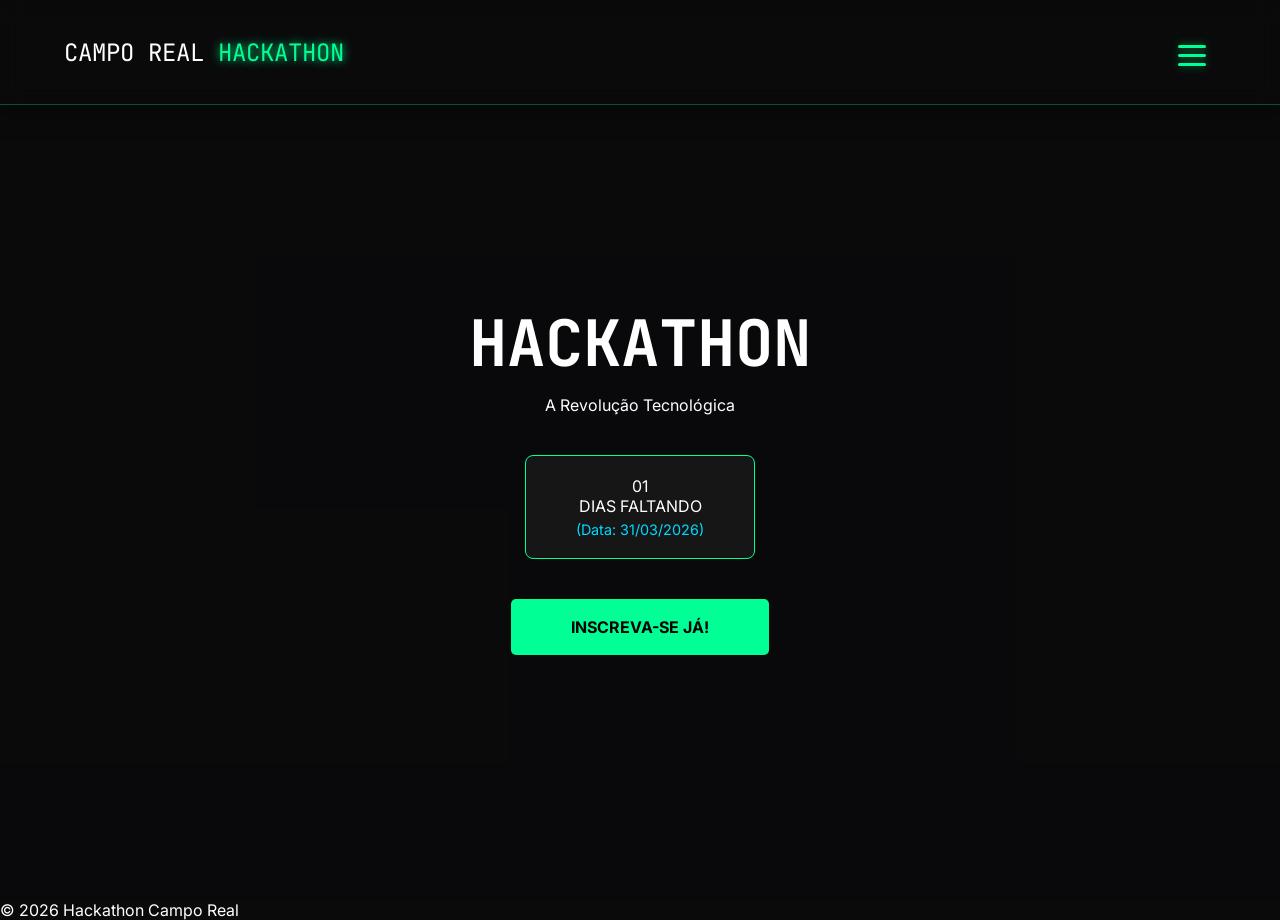
<file: index.html>
<!DOCTYPE html>
<html lang="pt-br">
<head>
    <meta charset="UTF-8">
    <meta name="viewport" content="width=device-width, initial-scale=1.0">
    <title>Hackathon Programação Campo Real</title>
    <link rel="stylesheet" href="style.css">
    <link href="https://fonts.googleapis.com/css2?family=JetBrains+Mono:wght@700&family=Inter:wght@400;700&display=swap" rel="stylesheet">
</head>
<body>

    <header class="navbar">
        <div class="logo">CAMPO REAL<span> HACKATHON</span></div>
        
        <input type="checkbox" id="menu-check">
        <label for="menu-check" class="hamburguer">
            <span></span>
            <span></span>
            <span></span>
        </label>

        <nav>
            <ul class="nav-links">
                <li><a href="index.html" class="active">Início</a></li>
                <li><a href="cronograma.html">Cronograma</a></li>
                <li><a href="palestrantes.html">Palestrantes</a></li>
                <li><a href="inscricao.html">Inscrição</a></li>
            </ul>
        </nav>
    </header>

    <main class="hero">
        <div class="hero-overlay"></div>
        <div class="hero-content">
            <h1 class="glitch-text">HACKATHON</h1>
            <p>A Revolução Tecnológica</p>

            <div class="countdown-container">
                <div class="time-box">
                    <span id="days">01</span>
                    <p>DIAS FALTANDO</p>
                    <p style="font-size: 0.9rem; margin-top: 5px; color: var(--azul-neon);">(Data: 31/03/2026)</p>
                </div>
            </div>

            <div class="cta-wrapper">
                <a href="inscricao.html" class="btn-main">INSCREVA-SE JÁ!</a>
            </div>
        </div>
    </main>

    <footer>
        <p>&copy; 2026 Hackathon Campo Real</p>
    </footer>

</body>
</html>
</file>
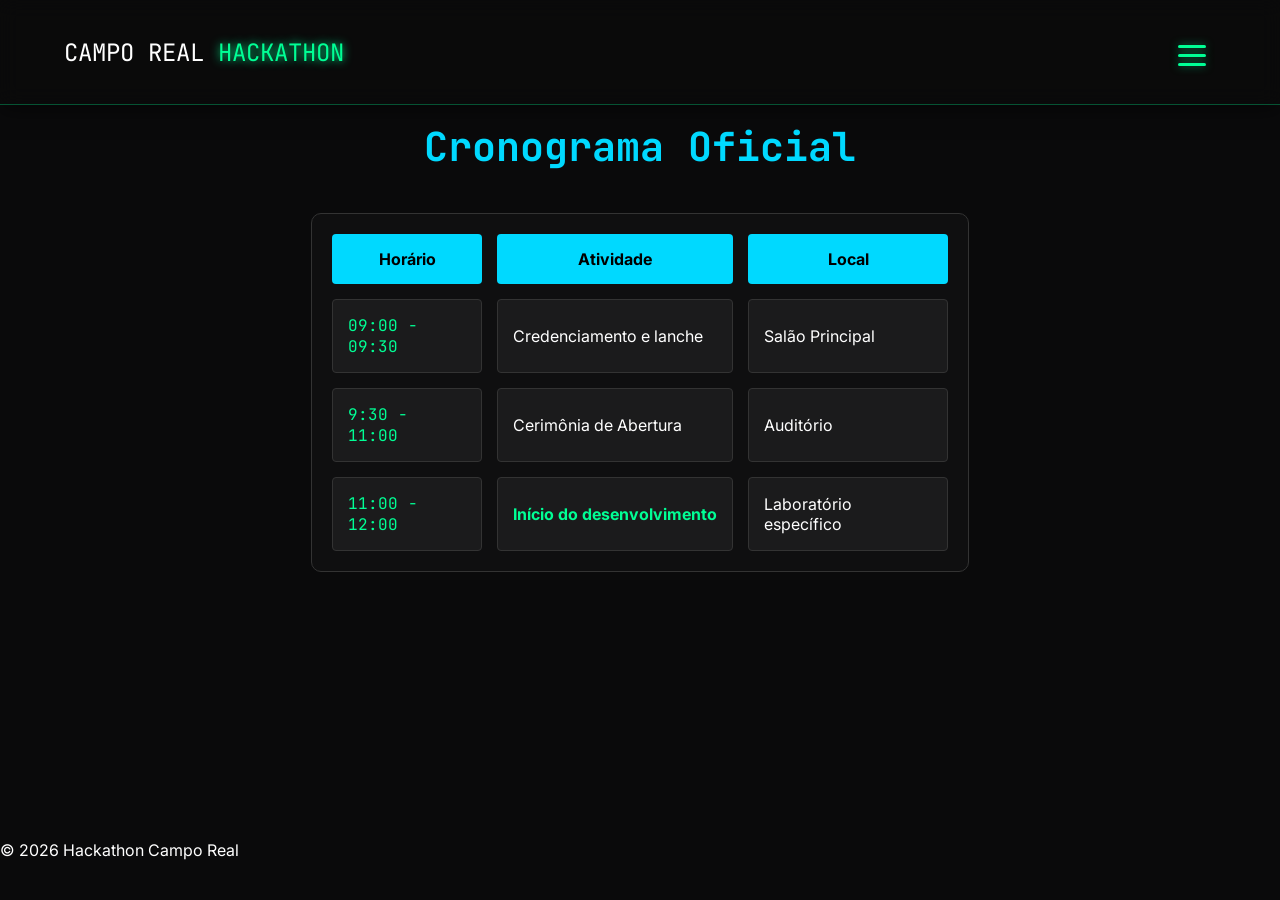
<file: cronograma.html>
<!DOCTYPE html>
<html lang="pt-br">
<head>
    <meta charset="UTF-8">
    <meta name="viewport" content="width=device-width, initial-scale=1.0">
    <title>Cronograma - Hackaton Campo Real</title>
    <link rel="stylesheet" href="style.css">
    <link rel="stylesheet" href="https://fonts.googleapis.com/css2?family=JetBrains+Mono:wght@700&family=Inter:wght@400;700&display=swap">
</head>
<body>
    <header class="navbar">
        <div class="logo">CAMPO REAL <span> HACKATHON</span></div>
        
        <input type="checkbox" id="menu-check">
        <label for="menu-check" class="hamburguer">
            <span></span>
            <span></span>
            <span></span>
        </label>

        <nav>
            <ul class="nav-links">
                <li><a href="index.html">Início</a></li>
                <li><a href="cronograma.html" class="active">Cronograma</a></li>
                <li><a href="palestrantes.html">Palestrantes</a></li>
                <li><a href="inscricao.html">Inscrição</a></li>
            </ul>
        </nav>
    </header>

    <main class="page-content">
        <h1 class="page-title">Cronograma Oficial</h1>

        <section class="grid-cronograma">
            <div class="grid-header">Horário</div>
            <div class="grid-header">Atividade</div>
            <div class="grid-header">Local</div>

            <div class="grid-item time">09:00 - 09:30</div>
            <div class="grid-item">Credenciamento e lanche</div>
            <div class="grid-item">Salão Principal</div>

            <div class="grid-item time">9:30 - 11:00</div>
            <div class="grid-item">Cerimônia de Abertura</div>
            <div class="grid-item">Auditório</div>

            <div class="grid-item time">11:00 - 12:00</div>
            <div class="grid-item" style="color: var(--verde-neon); font-weight: bold;">Início do desenvolvimento</div>
            <div class="grid-item">Laboratório específico</div>
        </section>
    </main>

    <footer>
        <p>&copy; 2026 Hackathon Campo Real</p>
    </footer>
</body>
</html>
</file>
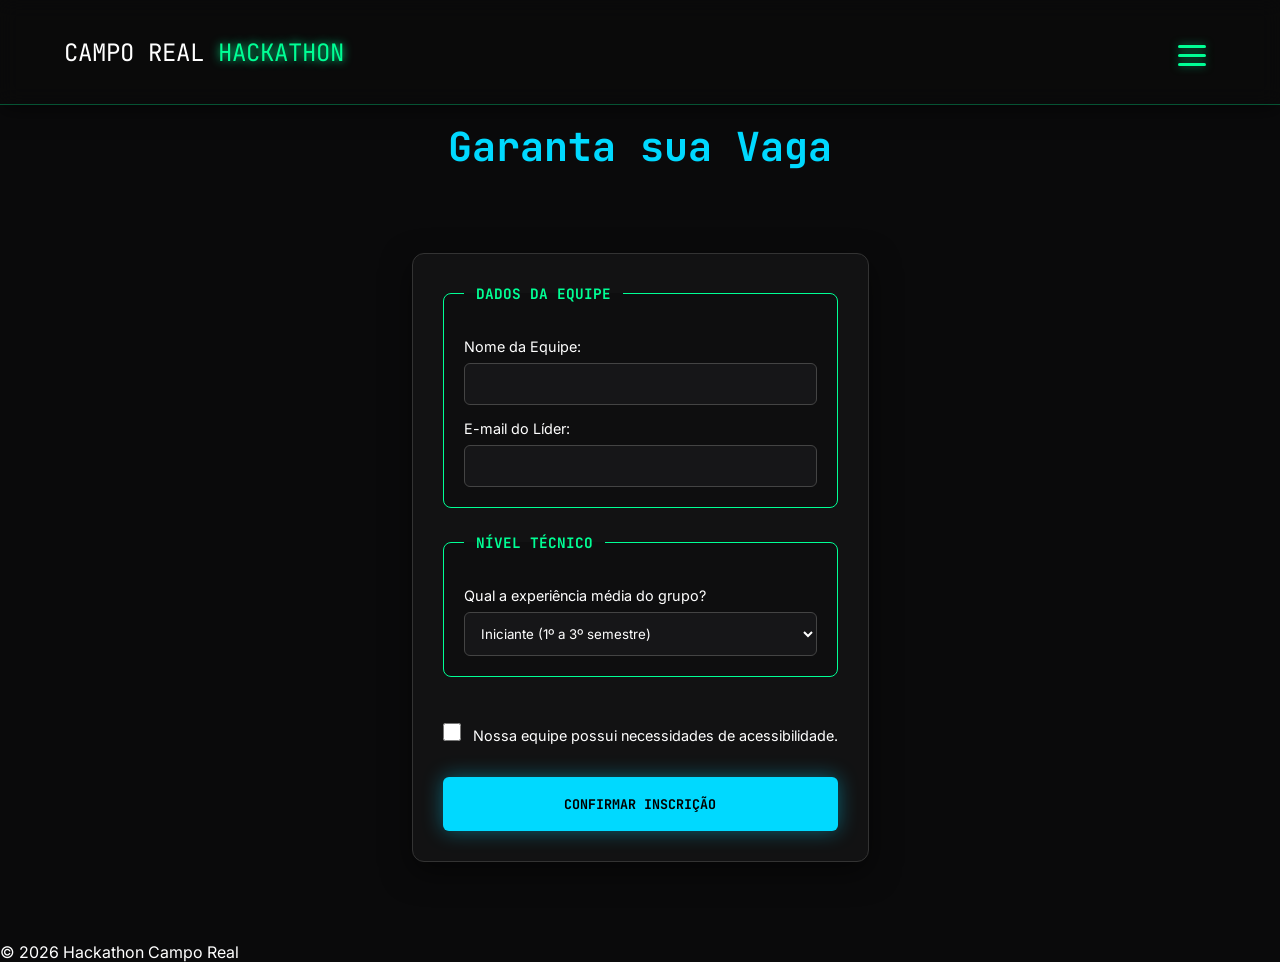
<file: inscricao.html>
<!DOCTYPE html>
<html lang="pt-br">
<head>
    <meta charset="UTF-8">
    <meta name="viewport" content="width=device-width, initial-scale=1.0">
    <title>Inscrição - Hackathon Campo Real</title>
    
    <link rel="stylesheet" href="style.css">
    <link rel="stylesheet" href="https://fonts.googleapis.com/css2?family=JetBrains+Mono:wght@700&family=Inter:wght@400;700&display=swap">
</head>
<body>

    <header class="navbar">
        <div class="logo">CAMPO REAL <span> HACKATHON</span></div>

        <input type="checkbox" id="menu-check">
        <label for="menu-check" class="hamburguer">
            <span></span>
            <span></span>
            <span></span>
        </label>

        <nav>
            <ul class="nav-links">
                <li><a href="index.html">Início</a></li>
                <li><a href="cronograma.html">Cronograma</a></li>
                <li><a href="palestrantes.html">Palestrantes</a></li>
                <li><a href="inscricao.html" class="active">Inscrição</a></li>
            </ul>
        </nav>
    </header>

    <main class="page-content">
        <h1 class="page-title">Garanta sua Vaga</h1>
         
        <form class="inscricao-form" action="#" method="POST">
            <fieldset>
                <legend>Dados da Equipe</legend>
                <label for="nomeEquipe">Nome da Equipe:</label>
                <input type="text" id="nomeEquipe" name="nomeEquipe" required>
                
                <label for="emailLider">E-mail do Líder:</label>
                <input type="email" id="emailLider" name="emailLider" required>
            </fieldset>
            
            <fieldset>
                <legend>Nível Técnico</legend>
                <label for="experiencia">Qual a experiência média do grupo?</label>
                <select id="experiencia" name="experiencia">
                    <option value="iniciante">Iniciante (1º a 3º semestre)</option>
                    <option value="intermediario">Intermediário (4º a 6º semestre)</option>
                    <option value="avancado">Avançado (7º semestre em diante)</option>
                </select>
            </fieldset>

            <div class="checkbox-group">
                <input type="checkbox" id="acessibilidade" name="acessibilidade">
                <label for="acessibilidade">Nossa equipe possui necessidades de acessibilidade.</label>
            </div>

             <button type="submit" class="btn-main submit-btn">Confirmar Inscrição</button>
        </form>
    </main>

    <footer>
        <p>&copy; 2026 Hackathon Campo Real</p>
    </footer>

</body>
</html>
</file>
<file: style.css>
/*VARIÁVEIS GLOBAIS (CORES E FONTES)*/
:root {
    --fundo-escuro: #0a0a0b;
    --verde-neon: #00ff95;
    --azul-neon: #00d9ff;
    --texto-claro: #ffffff;
    --borda-escura: #333333;
    --fonte-titulo: 'JetBrains Mono', monospace;
    --fonte-texto: 'Inter', sans-serif;
}

* {
    margin: 0;
    padding: 0;
    box-sizing: border-box;
}

body {
    background-color: var(--fundo-escuro);
    color: var(--texto-claro);
    font-family: var(--fonte-texto);
    overflow-x: hidden;
}

/*NAVBAR E MENU HAMBÚRGUER */
.navbar {
    display: flex;
    justify-content: space-between;
    align-items: center;
    padding: 20px 5%; 
    background: rgba(10, 10, 11, 0.9);
    backdrop-filter: blur(10px);
    position: fixed;
    top: 0;
    width: 100%;
    z-index: 1000;
    border-bottom: 1px solid rgba(0, 255, 149, 0.3);
    box-shadow: 0 5px 20px rgba(0, 0, 0, 0.5);
}

/* Esconde o checkbox */
#menu-check {
    display: none;
}

.logo {
    font-family: var(--fonte-titulo);
    font-size: 1.5rem;
}

.logo span {
    color: var(--verde-neon);
    text-shadow: 0 0 10px var(--verde-neon);
}

/* Mecanismo do Hambúrguer */
#menu-check {
    display: none;
    position: absolute;
}

/* Esconde o ícone no computador */
.hamburguer {
    display: none;
    flex-direction: column;
    gap: 6px;
    cursor: pointer;
    z-index: 1101;
}

@media (max-width: 768px) {
    .hamburguer {
        display: flex; 

        }
    }
    
.nav-links {
        position: fixed;
        top: 0;
        right: -100%; /* Começa escondido fora da tela */
        width: 70%;
    }

.hamburguer {
    display: flex;
    flex-direction: column;
    gap: 6px;
    cursor: pointer;
    z-index: 1100;
    margin-left: auto;
    padding: 10px;
}

.hamburguer span {
    display: block;
    width: 28px;
    height: 3px;
    background-color: var(--verde-neon);
    border-radius: 2px;
    transition: 0.3s cubic-bezier(0.68, -0.55, 0.27, 1.55);
    box-shadow: 0 0 8px rgba(0, 255, 149, 0.5);
}

.nav-links {
    display: flex; 
    list-style: none;
    flex-direction: column;
    position: fixed;
    top: 75px; 
    right: -100%;
    width: 280px; 
    height: calc(100vh - 75px);
    background: rgba(10, 10, 11, 0.98);
    backdrop-filter: blur(15px);
    justify-content: flex-start;
    align-items: center;
    padding-top: 40px;
    gap: 10px;
    z-index: 1050;
    transition: right 0.4s ease-in-out;
    border: 1px solid rgba(0, 255, 149, 0.15);
    border-top: none;
    border-radius: 0 0 0 20px;
    box-shadow: -10px 10px 30px rgba(0, 0, 0, 0.8);
}

/* Lógica de Exibição ao Clicar */
#menu-check:checked ~ nav .nav-links {
    right: 0;
}

.nav-links li {
    width: 100%;
}

.nav-links a {
    text-decoration: none;
    color: var(--texto-claro);
    font-weight: bold;
    font-size: 1.1rem;
    padding: 15px 30px;
    display: block;
    text-align: center;
    transition: 0.3s;
    text-transform: uppercase;
    letter-spacing: 1px;
}
.nav-links a:hover, .nav-links a.active {
    color: var(--verde-neon);
    background: rgba(0, 255, 149, 0.05);
    text-shadow: 0 0 8px var(--verde-neon);
}

/* Animação do ícone para "X" */
#menu-check:checked + .hamburguer span:nth-child(1) { transform: rotate(45deg) translate(5px, 6px); }
#menu-check:checked + .hamburguer span:nth-child(2) { opacity: 0; }
#menu-check:checked + .hamburguer span:nth-child(3) { transform: rotate(-45deg) translate(5px, -6px); }

/*PÁGINA INICIAL (HERO SECTION)*/
.hero {
    height: 100vh;
    display: flex;
    align-items: center;
    justify-content: center;
    text-align: center;
    position: relative;
    background: url('https://images.unsplash.com/photo-1550751827-4bd374c3f58b?auto=format&fit=crop&q=80') no-repeat center center/cover;
}

/*Position Absolute */
.hero-overlay {
    position: absolute;
    top: 0;
    left: 0;
    width: 100%;
    height: 100%;
    background: rgba(10, 10, 11, 0.85);
}

.hero-content {
    position: relative;
    z-index: 2;
}

.hero-content h1 {
    font-family: var(--fonte-titulo);
    font-size: 4rem;
    margin-bottom: 10px;
    animation: brilhoNeon 2s ease-in-out infinite alternate;
}

@keyframes brilhoNeon {
    from { text-shadow: 0 0 10px var(--azul-neon); }
    to { text-shadow: 0 0 25px var(--azul-neon), 0 0 10px var(--verde-neon); }

}

/* Caixa central de Dias Faltando */
.countdown-container {
    display: flex;
    justify-content: center;
    margin: 40px 0;
}

.time-box{
    background: rgba(255, 255, 255, 0.05);
    padding:20px 50px;
    border-radius: 8px;
    border: 1px solid var(--verde-neon);
    text-align: center;
}

/* Position Absolute no botão - Corrigido */
.btn-main {
    position: absolute;
    left: 50%;
    transform: translateX(-50%);
    background: var(--verde-neon);
    color: black;
    padding: 18px 60px; 
    text-decoration: none;
    font-weight: bold;
    text-transform: uppercase;
    border-radius: 5px;
    white-space: nowrap; 
    min-width: 250px;
    text-align: center;
    transition: transform 0.3s, box-shadow 0.3s, background-color 0.3s;
    z-index: 10;
}

.btn-main:hover {
    transform: translateX(-50%) scale(1.1); 
    box-shadow: 0 0 30px var(--verde-neon);
    background-color: var(--azul-neon);
}

/*estrutura paginas individuais*/
.page-content {
    padding-top: 120px;
    min-height: calc(100vh - 60px);
    padding-bottom: 40px;
    width: 90%;
    max-width: 1200px;
    margin: 0 auto;
}

.page-title {
    text-align: center;
    font-family: var(--fonte-titulo);
    color: var(--azul-neon);
    margin-bottom: 40px;
    font-size: 2.5rem;
}

/* 4. PÁGINA: CRONOGRAMA */

.grid-cronograma {
    display: grid;
    grid-template-columns: 150px 1fr 200px;
    gap: 15px;
    background: rgba(255, 255, 255, 0.02);
    padding: 20px;
    border-radius: 10px;
    border: 1px solid var(--borda-escura);
}

.grid-header {
    background: var(--azul-neon);
    color: rgb(0, 0, 0);
    font-weight: bold;
    padding: 15px;
    text-align: center;
    border-radius: 4px;
}

.grid-item {
   background: rgba(255, 255, 255, 0.05);
    padding: 15px;
    border: 1px solid var(--borda-escura);
    border-radius: 4px;
    display: flex;
    align-items: center;
    transition: transform 0.2s, border-color 0.2s;
}

.grid-item:hover {
    transform: scale(1.0);
    border-color: var(--verde-neon);
}

.grid-item.time {
    font-family: var(--fonte-titulo);
    color: var(--verde-neon);
    justify-content: center;
}

.btn-main:hover { 
    transform: translateX(-50) scale(1.05);
    box-shadow: 0 0 20px var(--verde-neon);
    background-color: var(--azul-neon);
}



/*--Pagina Palestrantes--*/
.page-content {
    display: flex;
    flex-direction: column;
    align-items: center;
}

.cards-container {
    display:flex;
    gap: 30px;
    justify-content: center;
    flex-wrap: wrap;
    align-items: center;
    
}

/*transformação rotação y*/
.flip-card {
    background-color: transparent;
    width: 280px;
    height: 380px;
    perspective: 1000px;
}

/*implementação da rotação 3d no conteudo interno*/
.flip-card-inner {
    position: relative;
    width: 100%;
    height: 100%;
    text-align: center;
    transition: transform 0.6s;
    transform-style: preserve-3d;
}

/*adiciona o efeito de flip ao passar o mouse*/
.flip-card:hover .flip-card-inner {
    transform: rotateY(180deg);
}

/* estrutura base das faces do card*/
.flip-card-front, .flip-card-back {
    position: absolute;
    width: 100%;
    height: 100%;
    backface-visibility: hidden;
    border-radius: 10px;
    padding:20px;
    display: flex;
    flex-direction: column;
    align-items: center;
    justify-content: center;
}

/*estilização da parte frontal*/
.flip-card-front {
background-color: #111;
border:1px solid var(--borda-escura)
} 

/* estilo img palestrante*/
.flip-card-front img {
    width: 150px;
    height: 150px;
    border-radius: 50%;
    margin-bottom: px;
    border: 2px solid var(--azul-neon);
}

/*estilização da parte traseira*/
.flip-card-back {
    background-color: var(--azul-neon);
    color:black;
    transform: rotateY(180deg);
}

/*estilo do link no verso*/
.flip-card-back a {
    color: black;
    font-weight: bold ;
    margin-top: 20px;
    text-decoration: underline;
}

/* --- ESTILIZAÇÃO DO FORMULÁRIO Thiago --- */
.inscricao-form {
    max-width: 600px;
    margin: 40px auto; 
    background: rgba(255, 255, 255, 0.03);
    padding: 30px;
    border: 1px solid #333;
    border-radius: 12px;
    box-shadow: 0 10px 30px rgba(0, 0, 0, 0.5);
    display: flex;
    flex-direction: column;
}

fieldset {
    border: 1px solid var(--verde-neon);
    padding: 20px;
    margin-bottom: 25px;
    border-radius: 8px;
    background: rgba(0, 0, 0, 0.2);
}

legend {
    color: var(--verde-neon);
    padding: 0 12px;
    font-weight: bold;
    font-family: var(--fonte-titulo);
    font-size: 0.9rem;
    text-transform: uppercase;
}

label {
    display: block;
    margin: 15px 0 8px;
    font-size: 0.9rem;
    color: var(--texto-claro);
    text-align: left;
}

input[type="text"],
input[type="email"],
select {
    width: 100%;
    padding: 12px;
    background: #161618;
    border: 1px solid #444;
    color: white;
    border-radius: 6px;
    font-family: var(--fonte-texto);
    transition: 0.3s;
    outline: none;
}

/* Garante que as opções do Select sejam visíveis */
select option {
    background-color: #161618;
    color: white;
}

input:focus, select:focus {
    border-color: var(--azul-neon);
    box-shadow: 0 0 10px rgba(0, 217, 255, 0.2);
}

/* Estilo do Checkbox */
.checkbox-group {
    display: flex;
    align-items: center;
    gap: 12px;
    margin: 10px 0 25px 0;
}

.checkbox-group input[type="checkbox"] {
    width: 18px;
    height: 18px;
    accent-color: var(--verde-neon);
    cursor: pointer;
}

/* --- BOTÃO DE CONFIRMAÇÃO (REPARADO) --- */
.submit-btn {
    position: relative;
    left: 0;
    transform: none;
    width: 100%;
    background: var(--azul-neon);
    color: #000;
    padding: 18px;
    font-weight: bold;
    border: none;
    border-radius: 6px;
    cursor: pointer;
    text-transform: uppercase;
    transition: 0.3s;
    box-shadow: 0 0 20px rgba(0, 217, 255, 0.4);
    font-family: var(--fonte-titulo);
}

.submit-btn:hover {
    background: var(--verde-neon);
    box-shadow: 0 0 30px var(--verde-neon);
    transform: translateY(-3px);
}

/* 
   AJUSTE DE RESPONSIVIDADE 
    */
@media (max-width: 768px) {
    .grid-cronograma {
        display: grid;
        grid-template-columns: 1fr;
        gap: 12px;
        padding: 10px;
    }

    .grid-header {
        display: none;
    }

    .grid-item {
        text-align: left;
        justify-content: flex-start;
        font-size: 0.95rem;
        border-radius: 8px;
        background: rgba(255, 255, 255, 0.08);
        border: 1px solid rgba(255, 255, 255, 0.15);
        padding: 14px;
        position: relative;
        min-height: auto;
        display: block;
    }

    .grid-item.time {
        background: rgba(0, 217, 255, 0.14);
        color: var(--azul-neon);
        font-family: var(--fonte-titulo);
        margin-top: 0;
        font-size: 1rem;
    }

    .grid-item.time::before {
        content: "Horário";
        display: block;
        font-size: 0.8rem;
        color: rgba(255, 255, 255, 0.8);
        font-weight: 600;
        margin-bottom: 6px;
    }

    .grid-item:nth-of-type(3n+2)::before {
        content: "Atividade";
        display: block;
        font-size: 0.8rem;
        color: rgba(255, 255, 255, 0.8);
        font-weight: 600;
        margin-bottom: 6px;
    }

    .grid-item:nth-of-type(3n+3)::before {
        content: "Local";
        display: block;
        font-size: 0.8rem;
        color: rgba(255, 255, 255, 0.8);
        font-weight: 600;
        margin-bottom: 6px;
    }

    .navbar {
        flex-direction: column;
        padding: 15px;
    }

    .nav-links {
        flex-wrap: wrap;
        justify-content: center;
        gap: 15px;
        margin-top: 10px;
    }

    .page-content {
        padding-top: 140px;
    }
}
</file>
